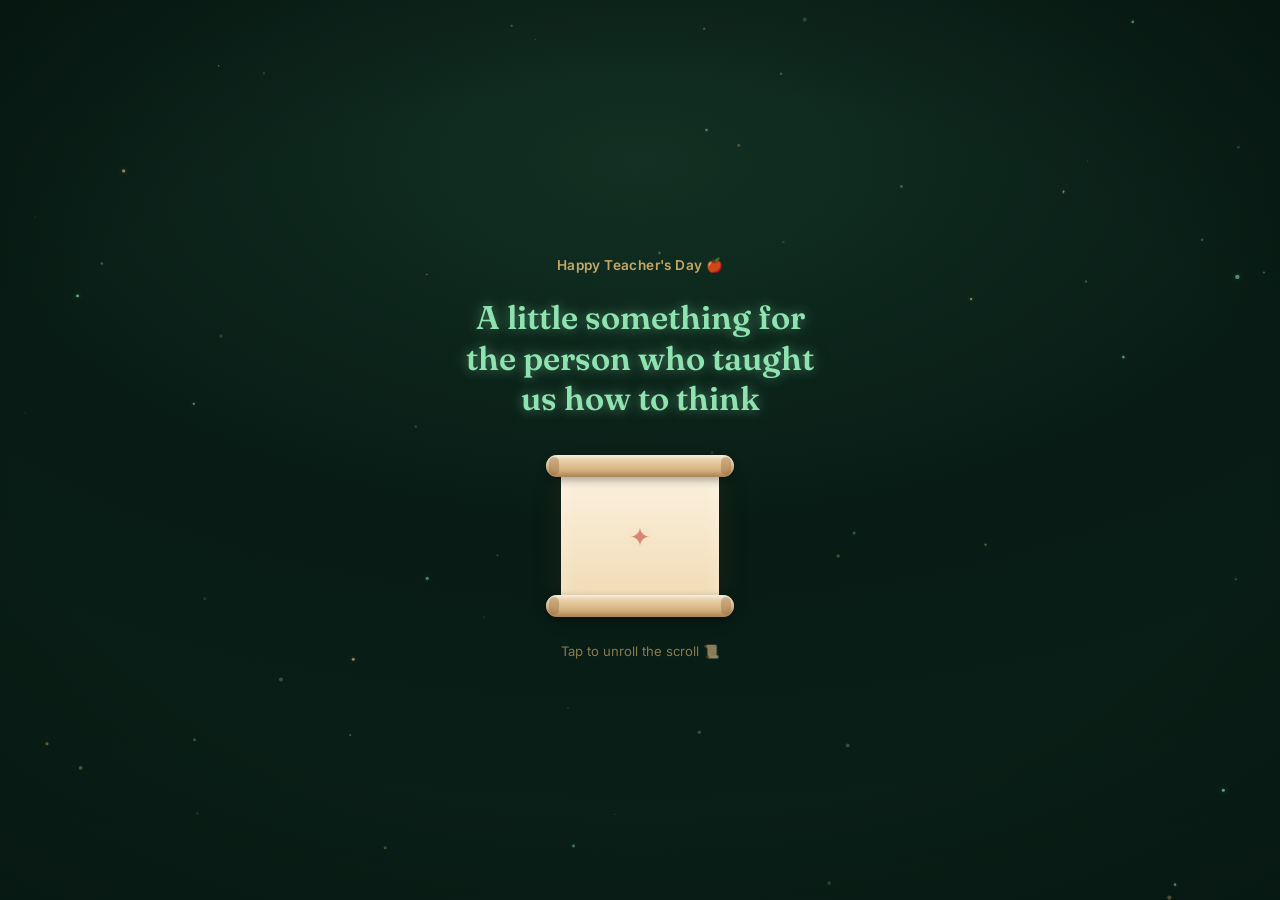
<file: index.html>
<!DOCTYPE html>
<html lang="en">
<head>
<meta charset="UTF-8">
<meta name="viewport" content="width=device-width, initial-scale=1.0, viewport-fit=cover">
<title>A Little Chalkboard Tribute ✨</title>
<meta name="description" content="A Teacher's Day thank-you, just for you.">

<!-- Google Fonts: headings (Fraunces), UI (Inter), handwritten (Caveat) -->
<link rel="preconnect" href="https://fonts.googleapis.com">
<link rel="preconnect" href="https://fonts.gstatic.com" crossorigin>
<link href="https://fonts.googleapis.com/css2?family=Fraunces:opsz,wght@9..144,500;9..144,600;9..144,700&family=Inter:wght@400;500;600;700&family=Caveat:wght@500;600;700&display=swap" rel="stylesheet">

<link rel="stylesheet" href="style.css">
</head>
<body>

<!-- ============ BACKGROUND LAYERS ============ -->
<div class="bg-glow" aria-hidden="true"></div>
<div class="bg-vignette" aria-hidden="true"></div>
<canvas id="particleField" class="particle-field" aria-hidden="true"></canvas>

<!-- ============ MAIN STAGE ============ -->
<main class="stage">

  <!-- SCENE 1: INTRO -->
  <section id="intro" class="scene is-active" aria-label="Introduction">
    <div class="scene-inner">
      <p class="eyebrow">Happy Teacher's Day 🍎</p>
      <h1 class="heading-glow">A little something for the person who taught us how to think</h1>

      <button id="scrollTrigger" class="scroll-wrap" type="button" aria-label="Tap to unroll the scroll">
        <div class="scroll">
          <div class="scroll-roll scroll-roll-top" aria-hidden="true"></div>
          <div class="scroll-paper">
            <div class="scroll-seal" aria-hidden="true">✦</div>
          </div>
          <div class="scroll-roll scroll-roll-bottom" aria-hidden="true"></div>
        </div>
      </button>
      <p class="hint-text">Tap to unroll the scroll 📜</p>
    </div>
  </section>

  <!-- SCENE 2: LESSONS WE WON'T FORGET -->
  <section id="memories" class="scene" aria-label="Lessons we won't forget">
    <div class="scene-inner">
      <h2 class="heading-glow">Our Cute and Charming DiDi</h2>

      <div class="memory-panel">
        <div class="memory-cards">
          <figure class="memory-card memory-card--left">
            <div class="memory-photo">
              <svg viewBox="0 0 100 100" xmlns="http://www.w3.org/2000/svg" aria-hidden="true">
                <rect x="0" y="0" width="100" height="100" fill="#EFE1BF"/>
                <rect x="22" y="58" width="56" height="10" rx="2" fill="#C0483E"/>
                <rect x="26" y="48" width="48" height="10" rx="2" fill="#3E7A5A"/>
                <rect x="30" y="38" width="40" height="10" rx="2" fill="#D9A441"/>
                <rect x="34" y="28" width="32" height="10" rx="2" fill="#8A5A3B"/>
                <circle cx="50" cy="20" r="6" fill="#C0483E"/>
                <path d="M50 14c0-3 2-4 4-4" stroke="#3E7A5A" stroke-width="1.6" stroke-linecap="round" fill="none"/>
              </svg>
            </div>
            <figcaption class="memory-caption">The teacher who taught us beyond our syllabus</figcaption>
          </figure>

          <figure class="memory-card memory-card--right">
            <div class="memory-photo">
              <svg viewBox="0 0 100 100" xmlns="http://www.w3.org/2000/svg" aria-hidden="true">
                <rect x="0" y="0" width="100" height="100" fill="#1E3A2C"/>
                <rect x="10" y="14" width="80" height="52" rx="4" fill="#173023" stroke="#C7A15A" stroke-width="2"/>
                <path d="M22 40h30M22 48h40M22 56h24" stroke="#F2C879" stroke-width="2.4" stroke-linecap="round"/>
                <path d="M60 42l4 5-9 9" stroke="#8FE3B0" stroke-width="2.4" stroke-linecap="round" stroke-linejoin="round" fill="none"/>
                <rect x="40" y="66" width="20" height="6" fill="#C7A15A"/>
                <rect x="34" y="72" width="32" height="5" rx="2" fill="#8A6A3B"/>
              </svg>
            </div>
            <figcaption class="memory-caption">The DiDi who is dear to us and helped us in every ups and downs</figcaption>
          </figure>
        </div>
      </div>

      <button class="btn-glow next-btn" type="button" data-next="memoryGame">Next Surprise 🎁</button>
    </div>
  </section>

  <!-- SCENE 3: MATCH THE LESSON GAME -->
  <section id="memoryGame" class="scene" aria-label="Match the lesson game">
    <div class="scene-inner">
      <h2 class="heading-glow">Match the Lesson 🍎</h2>
      <p class="subtitle-warm">Find all the matching pairs ✨</p>

      <div class="game-wrap">
        <div class="game-grid" id="gameGrid" role="group" aria-label="Match the lesson cards"></div>

        <div class="game-meta">
          <p class="moves-counter"><span id="movesCount">0</span> moves</p>
          <button id="shuffleBtn" class="btn-glow shuffle-btn" type="button">
            <svg class="shuffle-icon" viewBox="0 0 24 24" fill="none" xmlns="http://www.w3.org/2000/svg" aria-hidden="true">
              <path d="M4 6h3.5c1 0 1.7.4 2.3 1.2l6.4 8.6c.6.8 1.3 1.2 2.3 1.2H21" stroke="currentColor" stroke-width="1.6" stroke-linecap="round" stroke-linejoin="round"/>
              <path d="M4 18h3.5c1 0 1.7-.4 2.3-1.2l.6-.8" stroke="currentColor" stroke-width="1.6" stroke-linecap="round" stroke-linejoin="round"/>
              <path d="M14.5 7l1.1 1.2c.6.8 1.3 1.2 2.3 1.2H21" stroke="currentColor" stroke-width="1.6" stroke-linecap="round" stroke-linejoin="round"/>
              <path d="M18.5 4.5L21 6.9l-2.5 2.4" stroke="currentColor" stroke-width="1.6" stroke-linecap="round" stroke-linejoin="round"/>
              <path d="M18.5 19.5L21 17.1l-2.5-2.4" stroke="currentColor" stroke-width="1.6" stroke-linecap="round" stroke-linejoin="round"/>
            </svg>
            Shuffle Again
          </button>
        </div>
      </div>
    </div>
  </section>

  <!-- SCENE 4: ONE LAST SURPRISE -->
  <section id="surprise" class="scene" aria-label="One last surprise">
    <div class="scene-inner">
      <h2 class="heading-glow">One Last Surprise ✨</h2>
      <p class="subtitle-warm">You found it! 🎉</p>

      <div class="birthday-card">
        <p class="birthday-card-title">Happy Teacher's Day!</p>
        <p class="birthday-card-text">Thank you for every lesson you taught that wasn't on the syllabus &mdash; patience, kindness, and believing in us before we believed in ourselves. The world has more good people in it because of teachers like you. Today, it's your turn to be celebrated.</p>
      </div>

      <button class="btn-glow next-btn" type="button" data-next="letter">Read Our Letter 💌</button>
    </div>
  </section>

  <!-- SCENE 5: THE LETTER -->
  <section id="letter" class="scene" aria-label="A letter just for you">
    <div class="scene-inner">

      <div class="envelope" aria-hidden="true">
        <svg viewBox="0 0 120 84" xmlns="http://www.w3.org/2000/svg">
          <rect x="2" y="2" width="116" height="80" rx="8" fill="#FBF3E4" stroke="#C7A15A" stroke-width="1.5"/>
          <path d="M4 8 L60 50 L116 8" fill="none" stroke="#C7A15A" stroke-width="1.5" stroke-linejoin="round"/>
          <path d="M4 78 L42 42" fill="none" stroke="#C7A15A" stroke-width="1.2" stroke-linejoin="round" opacity="0.6"/>
          <path d="M116 78 L78 42" fill="none" stroke="#C7A15A" stroke-width="1.2" stroke-linejoin="round" opacity="0.6"/>
          <path d="M60 46c-4-6-12-8-12-2 0 5 8 9 12 12 4-3 12-7 12-12 0-6-8-4-12 2z" fill="#C0483E"/>
        </svg>
      </div>

      <h2 class="heading-glow">A Letter Just For You</h2>

      <div class="letter-panel">
        <p class="letter-opening">Dear Teacher,</p>
        <p class="letter-body">You mean a lot to all of us.. You are not a teacher but the best supporter, our best consoler, our best guide, our best mentor ever..</p>
        <p class="letter-body">Inspite of teaching us the lessons of computer in our book, you taught us how to love computer through a good teacher.A teacher like you in this stuffed world is such a blessing to us.We are very overwhelmed to have a teacher like you.♡.</p>
        <p class="letter-ending">With gratitude and love,<br>Your Students 10 2026-27</p>
      </div>

      <button id="watchAgainBtn" class="btn-glow next-btn" type="button">↻ Watch it again</button>
    </div>
  </section>

</main>

<script src="script.js"></script>
</body>
            </html>
</file>
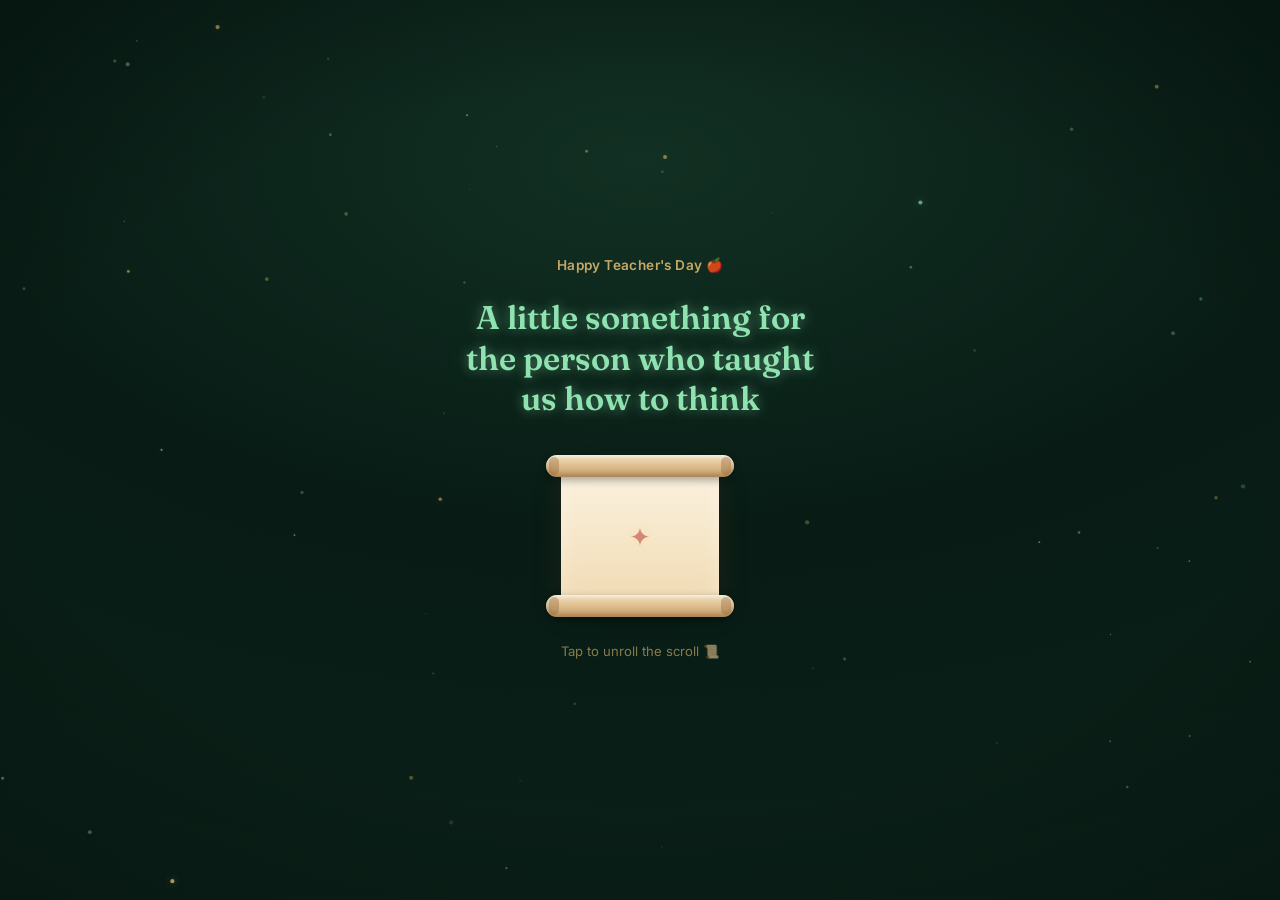
<file: riya-di/index.html>
<!DOCTYPE html>
<html lang="en">
<head>
<meta charset="UTF-8">
<meta name="viewport" content="width=device-width, initial-scale=1.0, viewport-fit=cover">
<title>A Little Chalkboard Tribute ✨</title>
<meta name="description" content="A Teacher's Day thank-you, just for you.">

<!-- Google Fonts: headings (Fraunces), UI (Inter), handwritten (Caveat) -->
<link rel="preconnect" href="https://fonts.googleapis.com">
<link rel="preconnect" href="https://fonts.gstatic.com" crossorigin>
<link href="https://fonts.googleapis.com/css2?family=Fraunces:opsz,wght@9..144,500;9..144,600;9..144,700&family=Inter:wght@400;500;600;700&family=Caveat:wght@500;600;700&display=swap" rel="stylesheet">

<link rel="stylesheet" href="style.css">
</head>
<body>

<!-- ============ BACKGROUND LAYERS ============ -->
<div class="bg-glow" aria-hidden="true"></div>
<div class="bg-vignette" aria-hidden="true"></div>
<canvas id="particleField" class="particle-field" aria-hidden="true"></canvas>

<!-- ============ MAIN STAGE ============ -->
<main class="stage">

  <!-- SCENE 1: INTRO -->
  <section id="intro" class="scene is-active" aria-label="Introduction">
    <div class="scene-inner">
      <p class="eyebrow">Happy Teacher's Day 🍎</p>
      <h1 class="heading-glow">A little something for the person who taught us how to think</h1>

      <button id="scrollTrigger" class="scroll-wrap" type="button" aria-label="Tap to unroll the scroll">
        <div class="scroll">
          <div class="scroll-roll scroll-roll-top" aria-hidden="true"></div>
          <div class="scroll-paper">
            <div class="scroll-seal" aria-hidden="true">✦</div>
          </div>
          <div class="scroll-roll scroll-roll-bottom" aria-hidden="true"></div>
        </div>
      </button>
      <p class="hint-text">Tap to unroll the scroll 📜</p>
    </div>
  </section>

  <!-- SCENE 2: LESSONS WE WON'T FORGET -->
  <section id="memories" class="scene" aria-label="Lessons we won't forget">
    <div class="scene-inner">
      <h2 class="heading-glow">Lessons We Won't Forget 📚</h2>

      <div class="memory-panel">
        <div class="memory-cards">
          <figure class="memory-card memory-card--left">
            <div class="memory-photo">
              <svg viewBox="0 0 100 100" xmlns="http://www.w3.org/2000/svg" aria-hidden="true">
                <rect x="0" y="0" width="100" height="100" fill="#EFE1BF"/>
                <rect x="22" y="58" width="56" height="10" rx="2" fill="#C0483E"/>
                <rect x="26" y="48" width="48" height="10" rx="2" fill="#3E7A5A"/>
                <rect x="30" y="38" width="40" height="10" rx="2" fill="#D9A441"/>
                <rect x="34" y="28" width="32" height="10" rx="2" fill="#8A5A3B"/>
                <circle cx="50" cy="20" r="6" fill="#C0483E"/>
                <path d="M50 14c0-3 2-4 4-4" stroke="#3E7A5A" stroke-width="1.6" stroke-linecap="round" fill="none"/>
              </svg>
            </div>
            <figcaption class="memory-caption">Every book you opened for us opened a door</figcaption>
          </figure>

          <figure class="memory-card memory-card--right">
            <div class="memory-photo">
              <svg viewBox="0 0 100 100" xmlns="http://www.w3.org/2000/svg" aria-hidden="true">
                <rect x="0" y="0" width="100" height="100" fill="#1E3A2C"/>
                <rect x="10" y="14" width="80" height="52" rx="4" fill="#173023" stroke="#C7A15A" stroke-width="2"/>
                <path d="M22 40h30M22 48h40M22 56h24" stroke="#F2C879" stroke-width="2.4" stroke-linecap="round"/>
                <path d="M60 42l4 5-9 9" stroke="#8FE3B0" stroke-width="2.4" stroke-linecap="round" stroke-linejoin="round" fill="none"/>
                <rect x="40" y="66" width="20" height="6" fill="#C7A15A"/>
                <rect x="34" y="72" width="32" height="5" rx="2" fill="#8A6A3B"/>
              </svg>
            </div>
            <figcaption class="memory-caption">Patience, chalk dust, and a hundred second chances</figcaption>
          </figure>
        </div>
      </div>

      <button class="btn-glow next-btn" type="button" data-next="memoryGame">Next Surprise 🎁</button>
    </div>
  </section>

  <!-- SCENE 3: MATCH THE LESSON GAME -->
  <section id="memoryGame" class="scene" aria-label="Match the lesson game">
    <div class="scene-inner">
      <h2 class="heading-glow">Match the Lesson 🍎</h2>
      <p class="subtitle-warm">Find all the matching pairs ✨</p>

      <div class="game-wrap">
        <div class="game-grid" id="gameGrid" role="group" aria-label="Match the lesson cards"></div>

        <div class="game-meta">
          <p class="moves-counter"><span id="movesCount">0</span> moves</p>
          <button id="shuffleBtn" class="btn-glow shuffle-btn" type="button">
            <svg class="shuffle-icon" viewBox="0 0 24 24" fill="none" xmlns="http://www.w3.org/2000/svg" aria-hidden="true">
              <path d="M4 6h3.5c1 0 1.7.4 2.3 1.2l6.4 8.6c.6.8 1.3 1.2 2.3 1.2H21" stroke="currentColor" stroke-width="1.6" stroke-linecap="round" stroke-linejoin="round"/>
              <path d="M4 18h3.5c1 0 1.7-.4 2.3-1.2l.6-.8" stroke="currentColor" stroke-width="1.6" stroke-linecap="round" stroke-linejoin="round"/>
              <path d="M14.5 7l1.1 1.2c.6.8 1.3 1.2 2.3 1.2H21" stroke="currentColor" stroke-width="1.6" stroke-linecap="round" stroke-linejoin="round"/>
              <path d="M18.5 4.5L21 6.9l-2.5 2.4" stroke="currentColor" stroke-width="1.6" stroke-linecap="round" stroke-linejoin="round"/>
              <path d="M18.5 19.5L21 17.1l-2.5-2.4" stroke="currentColor" stroke-width="1.6" stroke-linecap="round" stroke-linejoin="round"/>
            </svg>
            Shuffle Again
          </button>
        </div>
      </div>
    </div>
  </section>

  <!-- SCENE 4: ONE LAST SURPRISE -->
  <section id="surprise" class="scene" aria-label="One last surprise">
    <div class="scene-inner">
      <h2 class="heading-glow">One Last Surprise ✨</h2>
      <p class="subtitle-warm">You found it! 🎉</p>

      <div class="birthday-card">
        <p class="birthday-card-title">Happy Teacher's Day!</p>
        <p class="birthday-card-text">Thank you for every lesson you taught that wasn't on the syllabus &mdash; patience, kindness, and believing in us before we believed in ourselves. The world has more good people in it because of teachers like you. Today, it's your turn to be celebrated.</p>
      </div>

      <button class="btn-glow next-btn" type="button" data-next="letter">Read Our Letter 💌</button>
    </div>
  </section>

  <!-- SCENE 5: THE LETTER -->
  <section id="letter" class="scene" aria-label="A letter just for you">
    <div class="scene-inner">

      <div class="envelope" aria-hidden="true">
        <svg viewBox="0 0 120 84" xmlns="http://www.w3.org/2000/svg">
          <rect x="2" y="2" width="116" height="80" rx="8" fill="#FBF3E4" stroke="#C7A15A" stroke-width="1.5"/>
          <path d="M4 8 L60 50 L116 8" fill="none" stroke="#C7A15A" stroke-width="1.5" stroke-linejoin="round"/>
          <path d="M4 78 L42 42" fill="none" stroke="#C7A15A" stroke-width="1.2" stroke-linejoin="round" opacity="0.6"/>
          <path d="M116 78 L78 42" fill="none" stroke="#C7A15A" stroke-width="1.2" stroke-linejoin="round" opacity="0.6"/>
          <path d="M60 46c-4-6-12-8-12-2 0 5 8 9 12 12 4-3 12-7 12-12 0-6-8-4-12 2z" fill="#C0483E"/>
        </svg>
      </div>

      <h2 class="heading-glow">A Letter Just For You</h2>

      <div class="letter-panel">
        <p class="letter-opening">Dear Teacher,</p>
        <p class="letter-body">You mean a lot to all of us.. You are not a teacher but the best supporter, our best consoler, our best guide, our best mentor ever..</p>
        <p class="letter-body">Inspite of teaching us the lessons of computer in our book, you taught us how to love computer through a good teacher.A teacher like you in this stuffed world is Asuch a blessing to us.We are very overwhelmed to have a teacher like you.♡.</p>
        <p class="letter-ending">With gratitude and love,<br>Your Students 10 2026-27</p>
      </div>

      <button id="watchAgainBtn" class="btn-glow next-btn" type="button">↻ Watch it again</button>
    </div>
  </section>

</main>

<script src="script.js"></script>
</body>
      </html>
</file>
<file: style.css>
/* =========================================================
   TEACHER'S DAY TRIBUTE — STYLESHEET
   Sections: Reset & Tokens / Background / Stage & Scene Transitions /
   Scroll / Lessons Panel / Match Game / Thank-You Card /
   Letter & Envelope / Buttons / Responsive / Reduced Motion
   ========================================================= */

/* ---------- Reset & Tokens ---------- */
* {
  margin: 0;
  padding: 0;
  box-sizing: border-box;
  -webkit-tap-highlight-color: transparent;
}

:root {
  /* chalkboard backgrounds */
  --bg-1: #0A2018;
  --bg-2: #123023;
  --bg-3: #081C15;

  /* chalk mint / chalk gold */
  --mint: #8FE3B0;
  --gold: #F2C879;
  --gold-muted: #A9895A;
  --gold-border: #7d6a45;

  /* diploma ribbon (card/letter) */
  --burgundy-1: #1A1108;
  --burgundy-2: #26170C;
  --burgundy-3: #331C0F;

  /* lessons panel (kraft paper) */
  --cream: #F6EAD2;
  --kraft-a: #EFE1BF;
  --kraft-b: #E4D2A6;

  --font-heading: 'Fraunces', Georgia, serif;
  --font-ui: 'Inter', system-ui, sans-serif;
  --font-hand: 'Caveat', cursive;

  --stage-max: 430px;
  --touch: 44px;
}

html, body {
  height: 100%;
}

body {
  font-family: var(--font-ui);
  color: var(--gold);
  background: var(--bg-1);
  overflow-x: hidden;
  min-height: 100vh;
  min-height: 100dvh;
  position: relative;
}

button {
  font-family: inherit;
  cursor: pointer;
  touch-action: manipulation;
}

img, svg {
  max-width: 100%;
  display: block;
}

/* ---------- Background ---------- */
.bg-glow {
  position: fixed;
  inset: 0;
  z-index: -3;
  background:
    radial-gradient(120% 90% at 50% 18%, var(--bg-2) 0%, var(--bg-3) 45%, var(--bg-1) 100%);
}

.bg-vignette {
  position: fixed;
  inset: 0;
  z-index: -2;
  pointer-events: none;
  background: radial-gradient(120% 100% at 50% 50%, transparent 40%, rgba(1, 8, 6, 0.75) 100%);
}

.particle-field {
  position: fixed;
  inset: 0;
  z-index: -1;
  pointer-events: none;
  width: 100vw;
  height: 100vh;
  height: 100dvh;
}

/* ---------- Stage & Scene transitions ---------- */
.stage {
  position: relative;
  z-index: 1;
  min-height: 100vh;
  min-height: 100dvh;
  display: flex;
  justify-content: center;
}

.scene {
  width: 100%;
  max-width: var(--stage-max);
  min-height: 100vh;
  min-height: 100dvh;
  display: none;
  align-items: center;
  justify-content: center;
  padding: 64px 20px 48px;
}

.scene.is-active {
  display: flex;
}

.scene-inner {
  width: 100%;
  display: flex;
  flex-direction: column;
  align-items: center;
  text-align: center;
  gap: 18px;
  opacity: 0;
  transform: translateY(16px) scale(0.985);
  filter: blur(3px);
}

.scene.is-active .scene-inner {
  animation: scene-in 0.7s cubic-bezier(0.22, 1, 0.36, 1) forwards;
}

.scene.is-leaving .scene-inner {
  animation: scene-out 0.35s ease forwards;
}

@keyframes scene-in {
  to {
    opacity: 1;
    transform: translateY(0) scale(1);
    filter: blur(0);
  }
}

@keyframes scene-out {
  to {
    opacity: 0;
    transform: translateY(-10px) scale(0.98);
    filter: blur(2px);
  }
}

/* ---------- Shared headings & text ---------- */
.eyebrow {
  font-family: var(--font-ui);
  font-size: 0.85rem;
  font-weight: 600;
  letter-spacing: 0.03em;
  color: rgba(242, 200, 121, 0.8);
}

.heading-glow {
  font-family: var(--font-heading);
  font-weight: 600;
  font-size: clamp(1.5rem, 6vw, 2.05rem);
  line-height: 1.25;
  color: var(--mint);
  text-shadow: 0 0 12px rgba(143, 227, 176, 0.45), 0 0 28px rgba(143, 227, 176, 0.2);
  border-radius: 14px;
  padding: 2px 6px;
}

.subtitle-warm {
  font-family: var(--font-ui);
  font-weight: 600;
  font-size: 0.95rem;
  color: rgba(242, 200, 121, 0.85);
  margin-top: -8px;
}

.hint-text {
  font-size: 0.82rem;
  color: rgba(242, 200, 121, 0.55);
  margin-top: 4px;
}

/* ---------- The Scroll (diploma scroll) ---------- */
.scroll-wrap {
  background: none;
  border: none;
  padding: 0;
  margin-top: 12px;
  display: block;
  min-width: var(--touch);
  min-height: var(--touch);
}

.scroll {
  position: relative;
  width: 168px;
  margin: 0 auto;
  display: flex;
  flex-direction: column;
  align-items: center;
  transition: transform 0.35s cubic-bezier(0.22, 1, 0.36, 1);
}

.scroll-wrap:active .scroll {
  transform: scale(0.97);
}

.scroll-roll {
  width: 188px;
  height: 22px;
  border-radius: 999px;
  background: linear-gradient(180deg, #f2e2c4 0%, #e0c193 45%, #c79f6a 100%);
  box-shadow:
    0 3px 8px rgba(0, 0, 0, 0.35),
    inset 0 2px 3px rgba(255, 255, 255, 0.5),
    inset 0 -3px 5px rgba(110, 75, 35, 0.35);
  position: relative;
  z-index: 2;
}

.scroll-roll::before,
.scroll-roll::after {
  content: "";
  position: absolute;
  top: 2px;
  bottom: 2px;
  width: 10px;
  border-radius: 999px;
  background: rgba(140, 95, 50, 0.35);
}

.scroll-roll::before { left: 3px; }
.scroll-roll::after { right: 3px; }

.scroll-roll-top { margin-bottom: -6px; }
.scroll-roll-bottom { margin-top: -6px; }

.scroll-paper {
  width: 158px;
  height: 130px;
  background: linear-gradient(180deg, #fbf1de 0%, #f6e6c8 55%, #f0dab2 100%);
  box-shadow:
    0 10px 24px rgba(0, 0, 0, 0.4),
    0 0 26px rgba(242, 200, 121, 0.12),
    inset 0 0 20px rgba(255, 255, 255, 0.35);
  position: relative;
  z-index: 1;
  display: flex;
  align-items: center;
  justify-content: center;
}

.scroll-seal {
  color: rgba(192, 72, 62, 0.6);
  font-size: 1.6rem;
  filter: drop-shadow(0 0 6px rgba(242, 200, 121, 0.4));
}

/* Unrolling / opening animation state */
.scroll-wrap.is-opening .scroll {
  animation: scroll-pulse 0.35s ease;
}

@keyframes scroll-pulse {
  0% { transform: scale(1); }
  50% { transform: scale(1.08); filter: drop-shadow(0 0 18px rgba(242, 200, 121, 0.55)); }
  100% { transform: scale(1.03); }
}

.scroll-wrap.is-opening .scroll-roll-top {
  animation: roll-up 0.9s cubic-bezier(0.6, 0, 0.4, 1) 0.25s forwards;
}

.scroll-wrap.is-opening .scroll-roll-bottom {
  animation: roll-down 0.9s cubic-bezier(0.6, 0, 0.4, 1) 0.25s forwards;
}

.scroll-wrap.is-opening .scroll-paper {
  animation: paper-unroll 0.9s cubic-bezier(0.6, 0, 0.4, 1) 0.25s forwards;
}

@keyframes roll-up {
  to { transform: translateY(-70px); opacity: 0; }
}

@keyframes roll-down {
  to { transform: translateY(70px); opacity: 0; }
}

@keyframes paper-unroll {
  to { transform: scaleY(2.6); opacity: 0; }
}

/* ---------- Lessons Panel ---------- */
.memory-panel {
  width: 100%;
  background: linear-gradient(165deg, var(--cream) 0%, #ecdcb8 100%);
  border-radius: 22px;
  padding: 22px 16px 26px;
  box-shadow:
    0 16px 34px rgba(0, 0, 0, 0.45),
    0 0 0 1px rgba(255, 255, 255, 0.35) inset;
  position: relative;
}

.memory-panel::before {
  content: "";
  position: absolute;
  inset: 10px;
  border-radius: 16px;
  border: 1px dashed rgba(138, 90, 59, 0.35);
  pointer-events: none;
}

.memory-cards {
  display: grid;
  grid-template-columns: 1fr 1fr;
  gap: 14px;
}

.memory-card {
  background: var(--kraft-a);
  border-radius: 10px;
  padding: 8px 8px 14px;
  box-shadow: 0 8px 16px rgba(50, 34, 16, 0.3);
}

.memory-card--left { transform: rotate(-3deg); background: var(--kraft-a); }
.memory-card--right { transform: rotate(3deg); background: var(--kraft-b); }

.memory-photo {
  width: 100%;
  aspect-ratio: 4 / 5;
  overflow: hidden;
  border-radius: 6px;
  background: #fff;
}

.memory-photo img,
.memory-photo svg {
  width: 100%;
  height: 100%;
  object-fit: cover;
}

.memory-caption {
  font-family: var(--font-hand);
  font-size: 1.15rem;
  line-height: 1.25;
  color: #5a3d22;
  text-align: center;
  margin-top: 10px;
}

/* ---------- Match the Lesson Game ---------- */
.game-wrap {
  width: 100%;
  display: flex;
  flex-direction: column;
  align-items: center;
  gap: 16px;
}

.game-grid {
  display: grid;
  grid-template-columns: repeat(2, 1fr);
  grid-template-rows: repeat(3, 1fr);
  gap: 12px;
  width: 100%;
  max-width: 260px;
}

.game-card {
  position: relative;
  aspect-ratio: 3 / 4;
  background: none;
  border: none;
  padding: 0;
  perspective: 800px;
  min-width: var(--touch);
  min-height: var(--touch);
}

.game-card-inner {
  position: relative;
  width: 100%;
  height: 100%;
  transition: transform 0.55s cubic-bezier(0.22, 1, 0.36, 1);
  transform-style: preserve-3d;
}

.game-card.is-flipped .game-card-inner {
  transform: rotateY(180deg);
}

.game-card-face {
  position: absolute;
  inset: 0;
  border-radius: 14px;
  display: flex;
  align-items: center;
  justify-content: center;
  backface-visibility: hidden;
  -webkit-backface-visibility: hidden;
}

.game-card-front {
  background: linear-gradient(155deg, #123023 0%, #071811 100%);
  border: 1.5px solid rgba(169, 137, 90, 0.4);
  box-shadow: 0 0 14px rgba(143, 227, 176, 0.08), inset 0 0 18px rgba(143, 227, 176, 0.05);
}

.game-card-front::before {
  content: "";
  width: 34%;
  height: 34%;
  border-radius: 50%;
  border: 1.5px solid rgba(242, 200, 121, 0.3);
}

.game-card-back {
  background: linear-gradient(155deg, #26170C 0%, #1a0f08 100%);
  border: 1.5px solid rgba(242, 200, 121, 0.5);
  transform: rotateY(180deg);
  box-shadow: 0 0 16px rgba(242, 200, 121, 0.18);
}

.game-card-back svg {
  width: 46%;
  height: 46%;
}

.game-card.is-matched .game-card-back {
  animation: match-glow 0.8s ease;
}

@keyframes match-glow {
  0%, 100% { box-shadow: 0 0 16px rgba(242, 200, 121, 0.18); }
  50% { box-shadow: 0 0 30px rgba(143, 227, 176, 0.55); }
}

.game-meta {
  display: flex;
  flex-direction: column;
  align-items: center;
  gap: 14px;
}

.moves-counter {
  font-weight: 600;
  font-size: 0.9rem;
  color: rgba(242, 200, 121, 0.8);
}

.shuffle-btn {
  display: inline-flex;
  align-items: center;
  gap: 8px;
}

.shuffle-icon {
  width: 16px;
  height: 16px;
}

/* celebration particles on win */
.celebrate-particle {
  position: fixed;
  width: 6px;
  height: 6px;
  border-radius: 50%;
  background: var(--mint);
  box-shadow: 0 0 8px rgba(143, 227, 176, 0.8);
  pointer-events: none;
  z-index: 60;
  animation: celebrate-rise 1.1s ease-out forwards;
}

@keyframes celebrate-rise {
  0% { opacity: 1; transform: translateY(0) scale(1); }
  100% { opacity: 0; transform: translateY(-90px) scale(0.4); }
}

/* ---------- Thank-You Card ---------- */
.birthday-card {
  width: 100%;
  background: linear-gradient(165deg, var(--burgundy-2) 0%, var(--burgundy-1) 100%);
  border: 1px solid rgba(169, 137, 90, 0.45);
  border-radius: 20px;
  padding: 28px 22px;
  box-shadow:
    0 18px 40px rgba(0, 0, 0, 0.55),
    0 0 30px rgba(192, 72, 62, 0.14);
  position: relative;
}

.birthday-card-title {
  font-family: var(--font-heading);
  font-size: 1.5rem;
  color: var(--mint);
  text-shadow: 0 0 12px rgba(143, 227, 176, 0.4);
  margin-bottom: 14px;
}

.birthday-card-text {
  font-family: var(--font-ui);
  font-size: 0.98rem;
  line-height: 1.65;
  color: rgba(242, 200, 121, 0.9);
}

/* ---------- Envelope ---------- */
.envelope {
  width: 96px;
  margin: 0 auto -6px;
  filter: drop-shadow(0 8px 16px rgba(0, 0, 0, 0.5));
}

/* ---------- Letter panel ---------- */
.letter-panel {
  width: 100%;
  background:
    repeating-linear-gradient(
      180deg,
      rgba(242, 200, 121, 0.05) 0px,
      rgba(242, 200, 121, 0.05) 1px,
      transparent 1px,
      transparent 34px
    ),
    linear-gradient(165deg, var(--burgundy-3) 0%, var(--burgundy-1) 100%);
  border: 1px solid rgba(169, 137, 90, 0.45);
  border-radius: 18px;
  padding: 26px 20px;
  box-shadow: 0 18px 40px rgba(0, 0, 0, 0.55), 0 0 26px rgba(242, 200, 121, 0.08);
  text-align: left;
}

.letter-opening,
.letter-body,
.letter-ending {
  font-family: var(--font-hand);
  color: var(--gold);
  font-size: 1.5rem;
  line-height: 1.5;
}

.letter-opening {
  margin-bottom: 10px;
  color: var(--mint);
}

.letter-body {
  margin-bottom: 16px;
}

.letter-ending {
  margin-top: 4px;
  text-align: right;
  color: var(--mint);
}

/* ---------- Buttons ---------- */
.btn-glow {
  min-height: var(--touch);
  padding: 12px 26px;
  border-radius: 999px;
  border: 1px solid var(--gold-border);
  background: rgba(10, 24, 18, 0.55);
  color: var(--gold);
  font-family: var(--font-ui);
  font-weight: 700;
  font-size: 0.95rem;
  letter-spacing: 0.01em;
  box-shadow: 0 0 16px rgba(242, 200, 121, 0.12);
  backdrop-filter: blur(6px);
  -webkit-backdrop-filter: blur(6px);
  transition: transform 0.15s ease, box-shadow 0.25s ease, background 0.25s ease;
}

.btn-glow:hover {
  box-shadow: 0 0 22px rgba(242, 200, 121, 0.28);
  transform: translateY(-1px);
}

.btn-glow:active {
  transform: translateY(0) scale(0.97);
}

.next-btn {
  margin-top: 4px;
}

/* ---------- Responsive ---------- */
@media (max-width: 359px) {
  .scroll {
    width: 148px;
  }
  .scroll-roll { width: 164px; }
  .scroll-paper { width: 138px; height: 114px; }
  .memory-caption { font-size: 1.05rem; }
  .letter-opening, .letter-body, .letter-ending { font-size: 1.35rem; }
}

@media (min-width: 700px) {
  .scene-inner {
    gap: 22px;
  }
}

/* ---------- Reduced Motion ---------- */
@media (prefers-reduced-motion: reduce) {
  *, *::before, *::after {
    animation-duration: 0.001ms !important;
    animation-iteration-count: 1 !important;
    transition-duration: 0.001ms !important;
    scroll-behavior: auto !important;
  }
}
</file>
<file: riya-di/style.css>
/* =========================================================
   TEACHER'S DAY TRIBUTE — STYLESHEET
   Sections: Reset & Tokens / Background / Stage & Scene Transitions /
   Scroll / Lessons Panel / Match Game / Thank-You Card /
   Letter & Envelope / Buttons / Responsive / Reduced Motion
   ========================================================= */

/* ---------- Reset & Tokens ---------- */
* {
  margin: 0;
  padding: 0;
  box-sizing: border-box;
  -webkit-tap-highlight-color: transparent;
}

:root {
  /* chalkboard backgrounds */
  --bg-1: #0A2018;
  --bg-2: #123023;
  --bg-3: #081C15;

  /* chalk mint / chalk gold */
  --mint: #8FE3B0;
  --gold: #F2C879;
  --gold-muted: #A9895A;
  --gold-border: #7d6a45;

  /* diploma ribbon (card/letter) */
  --burgundy-1: #1A1108;
  --burgundy-2: #26170C;
  --burgundy-3: #331C0F;

  /* lessons panel (kraft paper) */
  --cream: #F6EAD2;
  --kraft-a: #EFE1BF;
  --kraft-b: #E4D2A6;

  --font-heading: 'Fraunces', Georgia, serif;
  --font-ui: 'Inter', system-ui, sans-serif;
  --font-hand: 'Caveat', cursive;

  --stage-max: 430px;
  --touch: 44px;
}

html, body {
  height: 100%;
}

body {
  font-family: var(--font-ui);
  color: var(--gold);
  background: var(--bg-1);
  overflow-x: hidden;
  min-height: 100vh;
  min-height: 100dvh;
  position: relative;
}

button {
  font-family: inherit;
  cursor: pointer;
  touch-action: manipulation;
}

img, svg {
  max-width: 100%;
  display: block;
}

/* ---------- Background ---------- */
.bg-glow {
  position: fixed;
  inset: 0;
  z-index: -3;
  background:
    radial-gradient(120% 90% at 50% 18%, var(--bg-2) 0%, var(--bg-3) 45%, var(--bg-1) 100%);
}

.bg-vignette {
  position: fixed;
  inset: 0;
  z-index: -2;
  pointer-events: none;
  background: radial-gradient(120% 100% at 50% 50%, transparent 40%, rgba(1, 8, 6, 0.75) 100%);
}

.particle-field {
  position: fixed;
  inset: 0;
  z-index: -1;
  pointer-events: none;
  width: 100vw;
  height: 100vh;
  height: 100dvh;
}

/* ---------- Stage & Scene transitions ---------- */
.stage {
  position: relative;
  z-index: 1;
  min-height: 100vh;
  min-height: 100dvh;
  display: flex;
  justify-content: center;
}

.scene {
  width: 100%;
  max-width: var(--stage-max);
  min-height: 100vh;
  min-height: 100dvh;
  display: none;
  align-items: center;
  justify-content: center;
  padding: 64px 20px 48px;
}

.scene.is-active {
  display: flex;
}

.scene-inner {
  width: 100%;
  display: flex;
  flex-direction: column;
  align-items: center;
  text-align: center;
  gap: 18px;
  opacity: 0;
  transform: translateY(16px) scale(0.985);
  filter: blur(3px);
}

.scene.is-active .scene-inner {
  animation: scene-in 0.7s cubic-bezier(0.22, 1, 0.36, 1) forwards;
}

.scene.is-leaving .scene-inner {
  animation: scene-out 0.35s ease forwards;
}

@keyframes scene-in {
  to {
    opacity: 1;
    transform: translateY(0) scale(1);
    filter: blur(0);
  }
}

@keyframes scene-out {
  to {
    opacity: 0;
    transform: translateY(-10px) scale(0.98);
    filter: blur(2px);
  }
}

/* ---------- Shared headings & text ---------- */
.eyebrow {
  font-family: var(--font-ui);
  font-size: 0.85rem;
  font-weight: 600;
  letter-spacing: 0.03em;
  color: rgba(242, 200, 121, 0.8);
}

.heading-glow {
  font-family: var(--font-heading);
  font-weight: 600;
  font-size: clamp(1.5rem, 6vw, 2.05rem);
  line-height: 1.25;
  color: var(--mint);
  text-shadow: 0 0 12px rgba(143, 227, 176, 0.45), 0 0 28px rgba(143, 227, 176, 0.2);
  border-radius: 14px;
  padding: 2px 6px;
}

.subtitle-warm {
  font-family: var(--font-ui);
  font-weight: 600;
  font-size: 0.95rem;
  color: rgba(242, 200, 121, 0.85);
  margin-top: -8px;
}

.hint-text {
  font-size: 0.82rem;
  color: rgba(242, 200, 121, 0.55);
  margin-top: 4px;
}

/* ---------- The Scroll (diploma scroll) ---------- */
.scroll-wrap {
  background: none;
  border: none;
  padding: 0;
  margin-top: 12px;
  display: block;
  min-width: var(--touch);
  min-height: var(--touch);
}

.scroll {
  position: relative;
  width: 168px;
  margin: 0 auto;
  display: flex;
  flex-direction: column;
  align-items: center;
  transition: transform 0.35s cubic-bezier(0.22, 1, 0.36, 1);
}

.scroll-wrap:active .scroll {
  transform: scale(0.97);
}

.scroll-roll {
  width: 188px;
  height: 22px;
  border-radius: 999px;
  background: linear-gradient(180deg, #f2e2c4 0%, #e0c193 45%, #c79f6a 100%);
  box-shadow:
    0 3px 8px rgba(0, 0, 0, 0.35),
    inset 0 2px 3px rgba(255, 255, 255, 0.5),
    inset 0 -3px 5px rgba(110, 75, 35, 0.35);
  position: relative;
  z-index: 2;
}

.scroll-roll::before,
.scroll-roll::after {
  content: "";
  position: absolute;
  top: 2px;
  bottom: 2px;
  width: 10px;
  border-radius: 999px;
  background: rgba(140, 95, 50, 0.35);
}

.scroll-roll::before { left: 3px; }
.scroll-roll::after { right: 3px; }

.scroll-roll-top { margin-bottom: -6px; }
.scroll-roll-bottom { margin-top: -6px; }

.scroll-paper {
  width: 158px;
  height: 130px;
  background: linear-gradient(180deg, #fbf1de 0%, #f6e6c8 55%, #f0dab2 100%);
  box-shadow:
    0 10px 24px rgba(0, 0, 0, 0.4),
    0 0 26px rgba(242, 200, 121, 0.12),
    inset 0 0 20px rgba(255, 255, 255, 0.35);
  position: relative;
  z-index: 1;
  display: flex;
  align-items: center;
  justify-content: center;
}

.scroll-seal {
  color: rgba(192, 72, 62, 0.6);
  font-size: 1.6rem;
  filter: drop-shadow(0 0 6px rgba(242, 200, 121, 0.4));
}

/* Unrolling / opening animation state */
.scroll-wrap.is-opening .scroll {
  animation: scroll-pulse 0.35s ease;
}

@keyframes scroll-pulse {
  0% { transform: scale(1); }
  50% { transform: scale(1.08); filter: drop-shadow(0 0 18px rgba(242, 200, 121, 0.55)); }
  100% { transform: scale(1.03); }
}

.scroll-wrap.is-opening .scroll-roll-top {
  animation: roll-up 0.9s cubic-bezier(0.6, 0, 0.4, 1) 0.25s forwards;
}

.scroll-wrap.is-opening .scroll-roll-bottom {
  animation: roll-down 0.9s cubic-bezier(0.6, 0, 0.4, 1) 0.25s forwards;
}

.scroll-wrap.is-opening .scroll-paper {
  animation: paper-unroll 0.9s cubic-bezier(0.6, 0, 0.4, 1) 0.25s forwards;
}

@keyframes roll-up {
  to { transform: translateY(-70px); opacity: 0; }
}

@keyframes roll-down {
  to { transform: translateY(70px); opacity: 0; }
}

@keyframes paper-unroll {
  to { transform: scaleY(2.6); opacity: 0; }
}

/* ---------- Lessons Panel ---------- */
.memory-panel {
  width: 100%;
  background: linear-gradient(165deg, var(--cream) 0%, #ecdcb8 100%);
  border-radius: 22px;
  padding: 22px 16px 26px;
  box-shadow:
    0 16px 34px rgba(0, 0, 0, 0.45),
    0 0 0 1px rgba(255, 255, 255, 0.35) inset;
  position: relative;
}

.memory-panel::before {
  content: "";
  position: absolute;
  inset: 10px;
  border-radius: 16px;
  border: 1px dashed rgba(138, 90, 59, 0.35);
  pointer-events: none;
}

.memory-cards {
  display: grid;
  grid-template-columns: 1fr 1fr;
  gap: 14px;
}

.memory-card {
  background: var(--kraft-a);
  border-radius: 10px;
  padding: 8px 8px 14px;
  box-shadow: 0 8px 16px rgba(50, 34, 16, 0.3);
}

.memory-card--left { transform: rotate(-3deg); background: var(--kraft-a); }
.memory-card--right { transform: rotate(3deg); background: var(--kraft-b); }

.memory-photo {
  width: 100%;
  aspect-ratio: 4 / 5;
  overflow: hidden;
  border-radius: 6px;
  background: #fff;
}

.memory-photo img,
.memory-photo svg {
  width: 100%;
  height: 100%;
  object-fit: cover;
}

.memory-caption {
  font-family: var(--font-hand);
  font-size: 1.15rem;
  line-height: 1.25;
  color: #5a3d22;
  text-align: center;
  margin-top: 10px;
}

/* ---------- Match the Lesson Game ---------- */
.game-wrap {
  width: 100%;
  display: flex;
  flex-direction: column;
  align-items: center;
  gap: 16px;
}

.game-grid {
  display: grid;
  grid-template-columns: repeat(2, 1fr);
  grid-template-rows: repeat(3, 1fr);
  gap: 12px;
  width: 100%;
  max-width: 260px;
}

.game-card {
  position: relative;
  aspect-ratio: 3 / 4;
  background: none;
  border: none;
  padding: 0;
  perspective: 800px;
  min-width: var(--touch);
  min-height: var(--touch);
}

.game-card-inner {
  position: relative;
  width: 100%;
  height: 100%;
  transition: transform 0.55s cubic-bezier(0.22, 1, 0.36, 1);
  transform-style: preserve-3d;
}

.game-card.is-flipped .game-card-inner {
  transform: rotateY(180deg);
}

.game-card-face {
  position: absolute;
  inset: 0;
  border-radius: 14px;
  display: flex;
  align-items: center;
  justify-content: center;
  backface-visibility: hidden;
  -webkit-backface-visibility: hidden;
}

.game-card-front {
  background: linear-gradient(155deg, #123023 0%, #071811 100%);
  border: 1.5px solid rgba(169, 137, 90, 0.4);
  box-shadow: 0 0 14px rgba(143, 227, 176, 0.08), inset 0 0 18px rgba(143, 227, 176, 0.05);
}

.game-card-front::before {
  content: "";
  width: 34%;
  height: 34%;
  border-radius: 50%;
  border: 1.5px solid rgba(242, 200, 121, 0.3);
}

.game-card-back {
  background: linear-gradient(155deg, #26170C 0%, #1a0f08 100%);
  border: 1.5px solid rgba(242, 200, 121, 0.5);
  transform: rotateY(180deg);
  box-shadow: 0 0 16px rgba(242, 200, 121, 0.18);
}

.game-card-back svg {
  width: 46%;
  height: 46%;
}

.game-card.is-matched .game-card-back {
  animation: match-glow 0.8s ease;
}

@keyframes match-glow {
  0%, 100% { box-shadow: 0 0 16px rgba(242, 200, 121, 0.18); }
  50% { box-shadow: 0 0 30px rgba(143, 227, 176, 0.55); }
}

.game-meta {
  display: flex;
  flex-direction: column;
  align-items: center;
  gap: 14px;
}

.moves-counter {
  font-weight: 600;
  font-size: 0.9rem;
  color: rgba(242, 200, 121, 0.8);
}

.shuffle-btn {
  display: inline-flex;
  align-items: center;
  gap: 8px;
}

.shuffle-icon {
  width: 16px;
  height: 16px;
}

/* celebration particles on win */
.celebrate-particle {
  position: fixed;
  width: 6px;
  height: 6px;
  border-radius: 50%;
  background: var(--mint);
  box-shadow: 0 0 8px rgba(143, 227, 176, 0.8);
  pointer-events: none;
  z-index: 60;
  animation: celebrate-rise 1.1s ease-out forwards;
}

@keyframes celebrate-rise {
  0% { opacity: 1; transform: translateY(0) scale(1); }
  100% { opacity: 0; transform: translateY(-90px) scale(0.4); }
}

/* ---------- Thank-You Card ---------- */
.birthday-card {
  width: 100%;
  background: linear-gradient(165deg, var(--burgundy-2) 0%, var(--burgundy-1) 100%);
  border: 1px solid rgba(169, 137, 90, 0.45);
  border-radius: 20px;
  padding: 28px 22px;
  box-shadow:
    0 18px 40px rgba(0, 0, 0, 0.55),
    0 0 30px rgba(192, 72, 62, 0.14);
  position: relative;
}

.birthday-card-title {
  font-family: var(--font-heading);
  font-size: 1.5rem;
  color: var(--mint);
  text-shadow: 0 0 12px rgba(143, 227, 176, 0.4);
  margin-bottom: 14px;
}

.birthday-card-text {
  font-family: var(--font-ui);
  font-size: 0.98rem;
  line-height: 1.65;
  color: rgba(242, 200, 121, 0.9);
}

/* ---------- Envelope ---------- */
.envelope {
  width: 96px;
  margin: 0 auto -6px;
  filter: drop-shadow(0 8px 16px rgba(0, 0, 0, 0.5));
}

/* ---------- Letter panel ---------- */
.letter-panel {
  width: 100%;
  background:
    repeating-linear-gradient(
      180deg,
      rgba(242, 200, 121, 0.05) 0px,
      rgba(242, 200, 121, 0.05) 1px,
      transparent 1px,
      transparent 34px
    ),
    linear-gradient(165deg, var(--burgundy-3) 0%, var(--burgundy-1) 100%);
  border: 1px solid rgba(169, 137, 90, 0.45);
  border-radius: 18px;
  padding: 26px 20px;
  box-shadow: 0 18px 40px rgba(0, 0, 0, 0.55), 0 0 26px rgba(242, 200, 121, 0.08);
  text-align: left;
}

.letter-opening,
.letter-body,
.letter-ending {
  font-family: var(--font-hand);
  color: var(--gold);
  font-size: 1.5rem;
  line-height: 1.5;
}

.letter-opening {
  margin-bottom: 10px;
  color: var(--mint);
}

.letter-body {
  margin-bottom: 16px;
}

.letter-ending {
  margin-top: 4px;
  text-align: right;
  color: var(--mint);
}

/* ---------- Buttons ---------- */
.btn-glow {
  min-height: var(--touch);
  padding: 12px 26px;
  border-radius: 999px;
  border: 1px solid var(--gold-border);
  background: rgba(10, 24, 18, 0.55);
  color: var(--gold);
  font-family: var(--font-ui);
  font-weight: 700;
  font-size: 0.95rem;
  letter-spacing: 0.01em;
  box-shadow: 0 0 16px rgba(242, 200, 121, 0.12);
  backdrop-filter: blur(6px);
  -webkit-backdrop-filter: blur(6px);
  transition: transform 0.15s ease, box-shadow 0.25s ease, background 0.25s ease;
}

.btn-glow:hover {
  box-shadow: 0 0 22px rgba(242, 200, 121, 0.28);
  transform: translateY(-1px);
}

.btn-glow:active {
  transform: translateY(0) scale(0.97);
}

.next-btn {
  margin-top: 4px;
}

/* ---------- Responsive ---------- */
@media (max-width: 359px) {
  .scroll {
    width: 148px;
  }
  .scroll-roll { width: 164px; }
  .scroll-paper { width: 138px; height: 114px; }
  .memory-caption { font-size: 1.05rem; }
  .letter-opening, .letter-body, .letter-ending { font-size: 1.35rem; }
}

@media (min-width: 700px) {
  .scene-inner {
    gap: 22px;
  }
}

/* ---------- Reduced Motion ---------- */
@media (prefers-reduced-motion: reduce) {
  *, *::before, *::after {
    animation-duration: 0.001ms !important;
    animation-iteration-count: 1 !important;
    transition-duration: 0.001ms !important;
    scroll-behavior: auto !important;
  }
}
</file>
